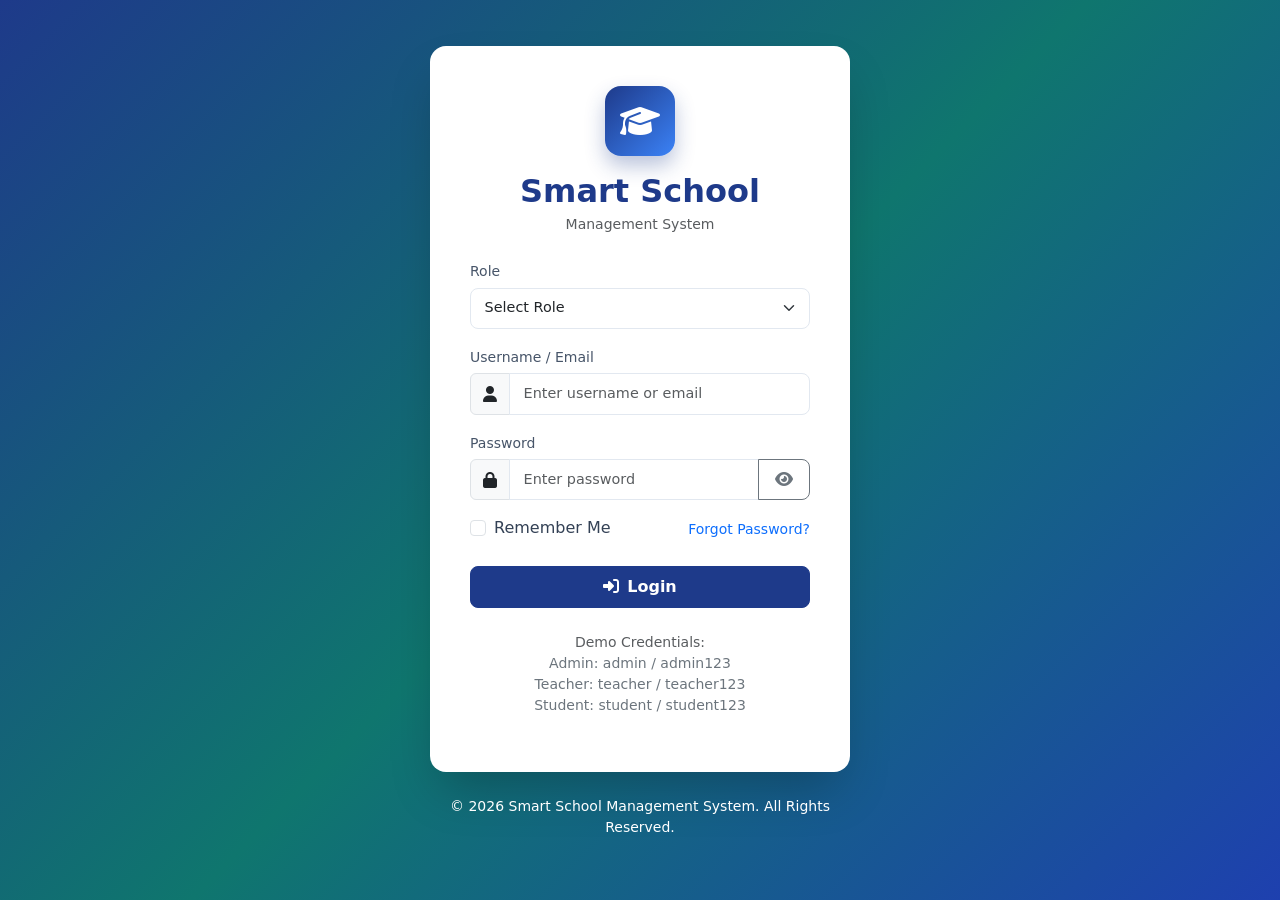
<file: index.html>
<!DOCTYPE html>
<html lang="en">
<head>
  <meta charset="UTF-8">
  <meta name="viewport" content="width=device-width, initial-scale=1.0">
  <title>Login | Smart School Management System</title>
  <link href="https://cdn.jsdelivr.net/npm/bootstrap@5.3.3/dist/css/bootstrap.min.css" rel="stylesheet">
  <link href="https://cdnjs.cloudflare.com/ajax/libs/font-awesome/6.5.1/css/all.min.css" rel="stylesheet">
  <link href="css/style.css" rel="stylesheet">
</head>
<body class="login-body">
  <div class="login-wrapper">
    <div class="login-card">
      <div class="text-center mb-4">
        <div class="school-logo mb-3">
          <i class="fas fa-graduation-cap"></i>
        </div>
        <h2 class="fw-bold text-primary mb-1">Smart School</h2>
        <p class="text-muted small">Management System</p>
      </div>

      <form id="loginForm" novalidate>
        <div class="mb-3">
          <label class="form-label">Role</label>
          <select class="form-select" id="roleSelect" required>
            <option value="">Select Role</option>
            <option value="admin">Administrator</option>
            <option value="teacher">Teacher</option>
            <option value="student">Student</option>
            <option value="parent">Parent</option>
            <option value="accountant">Accountant</option>
          </select>
          <div class="invalid-feedback">Please select a role.</div>
        </div>

        <div class="mb-3">
          <label class="form-label">Username / Email</label>
          <div class="input-group">
            <span class="input-group-text"><i class="fas fa-user"></i></span>
            <input type="text" class="form-control" id="username" placeholder="Enter username or email" required>
          </div>
          <div class="invalid-feedback">Username is required.</div>
        </div>

        <div class="mb-3">
          <label class="form-label">Password</label>
          <div class="input-group">
            <span class="input-group-text"><i class="fas fa-lock"></i></span>
            <input type="password" class="form-control" id="password" placeholder="Enter password" required>
            <button class="btn btn-outline-secondary" type="button" id="togglePassword">
              <i class="fas fa-eye"></i>
            </button>
          </div>
          <div class="invalid-feedback">Password is required.</div>
        </div>

        <div class="d-flex justify-content-between align-items-center mb-4">
          <div class="form-check">
            <input class="form-check-input" type="checkbox" id="rememberMe">
            <label class="form-check-label" for="rememberMe">Remember Me</label>
          </div>
          <a href="#" class="text-decoration-none small" id="forgotPassword">Forgot Password?</a>
        </div>

        <button type="submit" class="btn btn-primary w-100 py-2 fw-semibold">
          <i class="fas fa-sign-in-alt me-2"></i>Login
        </button>
      </form>

      <div class="mt-4 text-center">
        <p class="text-muted small mb-0">Demo Credentials:</p>
        <p class="small text-secondary mb-0">Admin: admin / admin123</p>
        <p class="small text-secondary mb-0">Teacher: teacher / teacher123</p>
        <p class="small text-secondary">Student: student / student123</p>
      </div>
    </div>
    <p class="text-center text-white mt-4 small">© 2026 Smart School Management System. All Rights Reserved.</p>
  </div>

  <div class="modal fade" id="forgotModal" tabindex="-1">
    <div class="modal-dialog modal-dialog-centered">
      <div class="modal-content">
        <div class="modal-header">
          <h5 class="modal-title">Forgot Password</h5>
          <button type="button" class="btn-close" data-bs-dismiss="modal"></button>
        </div>
        <div class="modal-body">
          <p class="text-muted">Enter your registered email. A password reset link will be sent (demo only).</p>
          <input type="email" class="form-control" placeholder="Email address">
        </div>
        <div class="modal-footer">
          <button type="button" class="btn btn-secondary" data-bs-dismiss="modal">Cancel</button>
          <button type="button" class="btn btn-primary" data-bs-dismiss="modal">Send Reset Link</button>
        </div>
      </div>
    </div>
  </div>

  <script src="https://cdn.jsdelivr.net/npm/bootstrap@5.3.3/dist/js/bootstrap.bundle.min.js"></script>
  <script src="js/data.js"></script>
  <script src="js/auth.js"></script>
  <script>
    document.getElementById('togglePassword').addEventListener('click', function() {
      const pwd = document.getElementById('password');
      const icon = this.querySelector('i');
      if (pwd.type === 'password') {
        pwd.type = 'text';
        icon.classList.replace('fa-eye', 'fa-eye-slash');
      } else {
        pwd.type = 'password';
        icon.classList.replace('fa-eye-slash', 'fa-eye');
      }
    });

    document.getElementById('forgotPassword').addEventListener('click', function(e) {
      e.preventDefault();
      new bootstrap.Modal(document.getElementById('forgotModal')).show();
    });

    document.getElementById('loginForm').addEventListener('submit', function(e) {
      e.preventDefault();
      const form = this;
      if (!form.checkValidity()) {
        form.classList.add('was-validated');
        return;
      }
      const role = document.getElementById('roleSelect').value;
      const username = document.getElementById('username').value.trim();
      const password = document.getElementById('password').value;
      const remember = document.getElementById('rememberMe').checked;

      const result = Auth.login(username, password, role, remember);
      if (result.success) {
        window.location.href = 'app.html';
      } else {
        alert(result.message || 'Invalid credentials. Please try again.');
      }
    });
  </script>
</body>
</html>
</file>
<file: css/style.css>
:root {
  --primary: #1e3a8a;
  --primary-light: #3b82f6;
  --secondary: #0f766e;
  --accent: #f59e0b;
  --success: #10b981;
  --danger: #ef4444;
  --warning: #f59e0b;
  --info: #06b6d4;
  --dark: #1e293b;
  --light: #f8fafc;
  --sidebar-width: 260px;
  --sidebar-collapsed: 70px;
  --header-height: 60px;
}

* {
  margin: 0;
  padding: 0;
  box-sizing: border-box;
}

body {
  font-family: 'Segoe UI', system-ui, -apple-system, sans-serif;
  background: #f1f5f9;
  color: #334155;
  overflow-x: hidden;
}

/* ===== Login Page ===== */
.login-body {
  min-height: 100vh;
  background: linear-gradient(135deg, #1e3a8a 0%, #0f766e 50%, #1e40af 100%);
  display: flex;
  align-items: center;
  justify-content: center;
  padding: 20px;
}

.login-wrapper {
  width: 100%;
  max-width: 420px;
}

.login-card {
  background: #fff;
  border-radius: 16px;
  padding: 2.5rem;
  box-shadow: 0 25px 50px -12px rgba(0, 0, 0, 0.25);
  animation: fadeInUp 0.5s ease;
}

.school-logo {
  width: 70px;
  height: 70px;
  background: linear-gradient(135deg, var(--primary), var(--primary-light));
  border-radius: 16px;
  display: flex;
  align-items: center;
  justify-content: center;
  margin: 0 auto;
  color: white;
  font-size: 2rem;
  box-shadow: 0 10px 20px rgba(30, 58, 138, 0.3);
}

@keyframes fadeInUp {
  from { opacity: 0; transform: translateY(20px); }
  to { opacity: 1; transform: translateY(0); }
}

/* ===== App Layout ===== */
.app-wrapper {
  display: flex;
  min-height: 100vh;
}

/* Sidebar */
.sidebar {
  width: var(--sidebar-width);
  background: linear-gradient(180deg, #1e3a8a 0%, #1e40af 100%);
  color: #fff;
  position: fixed;
  top: 0;
  left: 0;
  height: 100vh;
  z-index: 1040;
  transition: all 0.3s ease;
  overflow-y: auto;
  overflow-x: hidden;
}

.sidebar.collapsed {
  width: var(--sidebar-collapsed);
}

.sidebar-header {
  padding: 1rem 1.25rem;
  display: flex;
  align-items: center;
  gap: 12px;
  border-bottom: 1px solid rgba(255,255,255,0.1);
  height: var(--header-height);
}

.sidebar-header .logo-icon {
  width: 40px;
  height: 40px;
  background: rgba(255,255,255,0.15);
  border-radius: 10px;
  display: flex;
  align-items: center;
  justify-content: center;
  font-size: 1.25rem;
  flex-shrink: 0;
}

.sidebar-header .logo-text {
  font-weight: 700;
  font-size: 1.1rem;
  white-space: nowrap;
  overflow: hidden;
}

.sidebar.collapsed .logo-text,
.sidebar.collapsed .nav-text,
.sidebar.collapsed .nav-section-title {
  display: none;
}

.sidebar-nav {
  padding: 1rem 0.75rem;
}

.nav-section-title {
  font-size: 0.7rem;
  text-transform: uppercase;
  letter-spacing: 1px;
  color: rgba(255,255,255,0.5);
  padding: 0.75rem 0.75rem 0.35rem;
  margin-top: 0.5rem;
}

.sidebar .nav-link {
  display: flex;
  align-items: center;
  gap: 12px;
  padding: 0.65rem 0.85rem;
  color: rgba(255,255,255,0.85);
  border-radius: 10px;
  margin-bottom: 2px;
  transition: all 0.2s ease;
  text-decoration: none;
  font-size: 0.9rem;
  white-space: nowrap;
}

.sidebar .nav-link:hover {
  background: rgba(255,255,255,0.12);
  color: #fff;
}

.sidebar .nav-link.active {
  background: rgba(255,255,255,0.2);
  color: #fff;
  font-weight: 600;
}

.sidebar .nav-link i {
  width: 22px;
  text-align: center;
  font-size: 1rem;
  flex-shrink: 0;
}

/* Main Content */
.main-content {
  margin-left: var(--sidebar-width);
  flex: 1;
  transition: margin-left 0.3s ease;
  min-height: 100vh;
  display: flex;
  flex-direction: column;
}

.sidebar.collapsed ~ .main-content {
  margin-left: var(--sidebar-collapsed);
}

/* Top Navbar */
.top-navbar {
  height: var(--header-height);
  background: #fff;
  border-bottom: 1px solid #e2e8f0;
  display: flex;
  align-items: center;
  justify-content: space-between;
  padding: 0 1.5rem;
  position: sticky;
  top: 0;
  z-index: 1030;
  box-shadow: 0 1px 3px rgba(0,0,0,0.05);
}

.navbar-left {
  display: flex;
  align-items: center;
  gap: 1rem;
}

.sidebar-toggle {
  background: none;
  border: none;
  font-size: 1.25rem;
  color: #64748b;
  cursor: pointer;
  padding: 0.35rem;
  border-radius: 8px;
  transition: all 0.2s;
}

.sidebar-toggle:hover {
  background: #f1f5f9;
  color: var(--primary);
}

.global-search {
  position: relative;
  width: 320px;
}

.global-search input {
  padding-left: 2.5rem;
  border-radius: 10px;
  border: 1px solid #e2e8f0;
  background: #f8fafc;
  font-size: 0.9rem;
}

.global-search i {
  position: absolute;
  left: 12px;
  top: 50%;
  transform: translateY(-50%);
  color: #94a3b8;
}

.search-results {
  position: absolute;
  top: 100%;
  left: 0;
  right: 0;
  background: #fff;
  border-radius: 10px;
  box-shadow: 0 10px 40px rgba(0,0,0,0.12);
  max-height: 320px;
  overflow-y: auto;
  z-index: 1050;
  display: none;
}

.search-results.show {
  display: block;
}

.search-item {
  padding: 0.75rem 1rem;
  border-bottom: 1px solid #f1f5f9;
  cursor: pointer;
  transition: background 0.15s;
}

.search-item:hover {
  background: #f8fafc;
}

.navbar-right {
  display: flex;
  align-items: center;
  gap: 0.75rem;
}

.nav-icon-btn {
  width: 40px;
  height: 40px;
  border-radius: 10px;
  border: none;
  background: #f8fafc;
  color: #64748b;
  display: flex;
  align-items: center;
  justify-content: center;
  position: relative;
  transition: all 0.2s;
}

.nav-icon-btn:hover {
  background: #e2e8f0;
  color: var(--primary);
}

.nav-icon-btn .badge {
  position: absolute;
  top: -2px;
  right: -2px;
  font-size: 0.65rem;
  padding: 0.2em 0.45em;
}

.user-dropdown .dropdown-toggle {
  display: flex;
  align-items: center;
  gap: 10px;
  background: none;
  border: none;
  padding: 0.25rem 0.5rem;
  border-radius: 10px;
  transition: background 0.2s;
}

.user-dropdown .dropdown-toggle:hover {
  background: #f1f5f9;
}

.user-avatar {
  width: 36px;
  height: 36px;
  border-radius: 10px;
  background: linear-gradient(135deg, var(--primary), var(--primary-light));
  color: #fff;
  display: flex;
  align-items: center;
  justify-content: center;
  font-weight: 600;
  font-size: 0.9rem;
}

/* Page Content */
.page-content {
  padding: 1.5rem;
  flex: 1;
}

.page-header {
  display: flex;
  justify-content: space-between;
  align-items: center;
  margin-bottom: 1.5rem;
  flex-wrap: wrap;
  gap: 1rem;
}

.page-title {
  font-size: 1.5rem;
  font-weight: 700;
  color: var(--dark);
  margin: 0;
}

.page-subtitle {
  color: #64748b;
  font-size: 0.9rem;
  margin: 0;
}

/* Cards */
.stat-card {
  background: #fff;
  border-radius: 14px;
  padding: 1.25rem;
  box-shadow: 0 1px 3px rgba(0,0,0,0.06);
  border: 1px solid #e2e8f0;
  transition: all 0.25s ease;
  height: 100%;
}

.stat-card:hover {
  transform: translateY(-3px);
  box-shadow: 0 10px 25px rgba(0,0,0,0.08);
}

.stat-card .stat-icon {
  width: 48px;
  height: 48px;
  border-radius: 12px;
  display: flex;
  align-items: center;
  justify-content: center;
  font-size: 1.25rem;
  color: #fff;
}

.stat-card .stat-value {
  font-size: 1.75rem;
  font-weight: 700;
  color: var(--dark);
  line-height: 1.2;
}

.stat-card .stat-label {
  font-size: 0.85rem;
  color: #64748b;
}

.card {
  border: 1px solid #e2e8f0;
  border-radius: 14px;
  box-shadow: 0 1px 3px rgba(0,0,0,0.04);
}

.card-header {
  background: #fff;
  border-bottom: 1px solid #e2e8f0;
  padding: 1rem 1.25rem;
  font-weight: 600;
  border-radius: 14px 14px 0 0 !important;
}

/* Tables */
.table-responsive {
  border-radius: 0 0 14px 14px;
}

.table {
  margin-bottom: 0;
}

.table thead th {
  background: #f8fafc;
  font-weight: 600;
  font-size: 0.8rem;
  text-transform: uppercase;
  letter-spacing: 0.5px;
  color: #64748b;
  border-bottom: 2px solid #e2e8f0;
  white-space: nowrap;
  padding: 0.85rem 1rem;
}

.table tbody td {
  padding: 0.85rem 1rem;
  vertical-align: middle;
  font-size: 0.9rem;
  border-color: #f1f5f9;
}

.table tbody tr:hover {
  background: #f8fafc;
}

.student-photo, .avatar-sm {
  width: 36px;
  height: 36px;
  border-radius: 8px;
  object-fit: cover;
  background: #e2e8f0;
}

.badge-status {
  font-weight: 500;
  padding: 0.35em 0.75em;
  border-radius: 6px;
  font-size: 0.75rem;
}

/* Buttons */
.btn {
  border-radius: 8px;
  font-weight: 500;
  padding: 0.45rem 1rem;
  transition: all 0.2s;
}

.btn-primary {
  background: var(--primary);
  border-color: var(--primary);
}

.btn-primary:hover {
  background: #1e40af;
  border-color: #1e40af;
}

.btn-sm {
  padding: 0.3rem 0.65rem;
  font-size: 0.8rem;
}

.btn-icon {
  width: 32px;
  height: 32px;
  padding: 0;
  display: inline-flex;
  align-items: center;
  justify-content: center;
}

/* Forms */
.form-label {
  font-weight: 500;
  font-size: 0.875rem;
  color: #475569;
  margin-bottom: 0.35rem;
}

.form-control, .form-select {
  border-radius: 8px;
  border-color: #e2e8f0;
  padding: 0.55rem 0.85rem;
  font-size: 0.9rem;
}

.form-control:focus, .form-select:focus {
  border-color: var(--primary-light);
  box-shadow: 0 0 0 3px rgba(59, 130, 246, 0.15);
}

/* Modal */
.modal-content {
  border-radius: 14px;
  border: none;
  box-shadow: 0 25px 50px -12px rgba(0,0,0,0.2);
}

.modal-header {
  border-bottom: 1px solid #e2e8f0;
  padding: 1rem 1.25rem;
}

.modal-footer {
  border-top: 1px solid #e2e8f0;
  padding: 1rem 1.25rem;
}

/* Charts */
.chart-container {
  position: relative;
  height: 280px;
}

/* Activity feed */
.activity-item {
  display: flex;
  gap: 12px;
  padding: 0.85rem 0;
  border-bottom: 1px solid #f1f5f9;
}

.activity-item:last-child {
  border-bottom: none;
}

.activity-icon {
  width: 36px;
  height: 36px;
  border-radius: 10px;
  display: flex;
  align-items: center;
  justify-content: center;
  font-size: 0.85rem;
  flex-shrink: 0;
}

/* Tabs */
.nav-tabs .nav-link {
  border: none;
  color: #64748b;
  font-weight: 500;
  padding: 0.75rem 1.25rem;
  border-bottom: 2px solid transparent;
}

.nav-tabs .nav-link.active {
  color: var(--primary);
  border-bottom-color: var(--primary);
  background: transparent;
}

/* Footer */
.app-footer {
  text-align: center;
  padding: 1rem;
  color: #94a3b8;
  font-size: 0.8rem;
  border-top: 1px solid #e2e8f0;
  background: #fff;
}

/* Mobile */
.sidebar-overlay {
  display: none;
  position: fixed;
  inset: 0;
  background: rgba(0,0,0,0.5);
  z-index: 1035;
}

@media (max-width: 991.98px) {
  .sidebar {
    transform: translateX(-100%);
  }
  .sidebar.show {
    transform: translateX(0);
  }
  .sidebar.collapsed {
    width: var(--sidebar-width);
  }
  .main-content {
    margin-left: 0 !important;
  }
  .sidebar-overlay.show {
    display: block;
  }
  .global-search {
    width: 180px;
  }
  .page-content {
    padding: 1rem;
  }
}

@media (max-width: 575.98px) {
  .global-search {
    display: none;
  }
  .stat-card .stat-value {
    font-size: 1.4rem;
  }
}

/* Utility */
.bg-primary-soft { background: rgba(30, 58, 138, 0.1); color: var(--primary); }
.bg-success-soft { background: rgba(16, 185, 129, 0.1); color: var(--success); }
.bg-warning-soft { background: rgba(245, 158, 11, 0.1); color: var(--warning); }
.bg-danger-soft { background: rgba(239, 68, 68, 0.1); color: var(--danger); }
.bg-info-soft { background: rgba(6, 182, 212, 0.1); color: var(--info); }
.bg-teal-soft { background: rgba(15, 118, 110, 0.1); color: var(--secondary); }

.text-primary { color: var(--primary) !important; }

.action-btns {
  display: flex;
  gap: 4px;
}

.empty-state {
  text-align: center;
  padding: 3rem 1rem;
  color: #94a3b8;
}

.empty-state i {
  font-size: 3rem;
  margin-bottom: 1rem;
  opacity: 0.5;
}

/* Print styles */
@media print {
  .sidebar, .top-navbar, .no-print { display: none !important; }
  .main-content { margin-left: 0 !important; }
}

/* Animations */
.fade-in {
  animation: fadeIn 0.3s ease;
}

@keyframes fadeIn {
  from { opacity: 0; }
  to { opacity: 1; }
}

.section-view {
  display: none;
}

.section-view.active {
  display: block;
  animation: fadeIn 0.3s ease;
}
</file>
